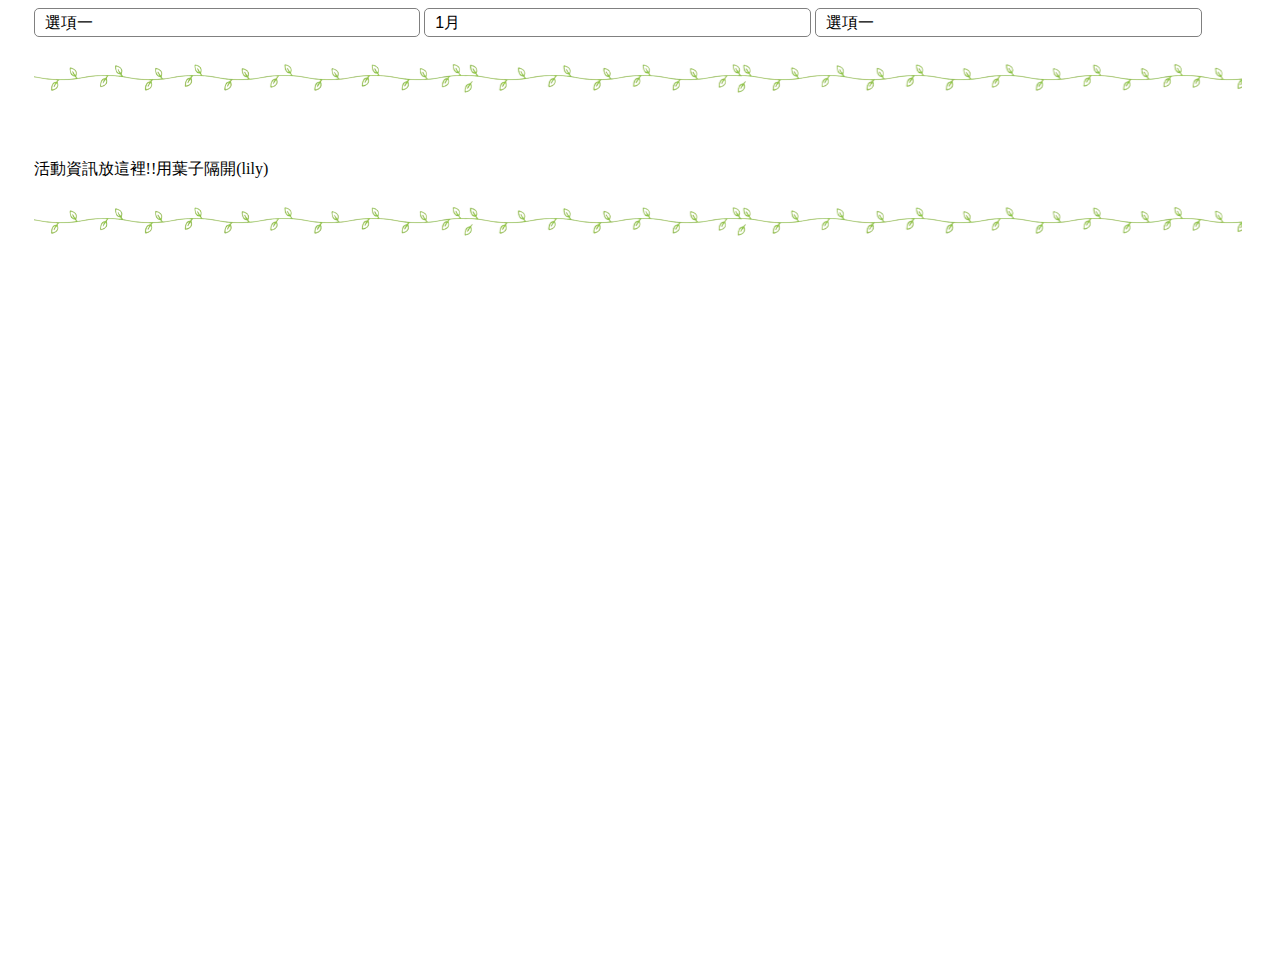
<file: SERVICE/ser_act.html>
<!DOCTYPE html>
<html lang="en">

<head>
    <meta charset="UTF-8">
    <meta http-equiv="X-UA-Compatible" content="IE=edge">
    <meta name="viewport" content="width=device-width, initial-scale=1.0">
    <title>艾普藝森</title>
    <link rel="stylesheet" href="/css/SER_ALL.css">
</head>

<body>
    <select class="custom_select">
        <option>選項一</option>
        <option>選項二</option>
        <option>選項三</option>
    </select>
    <select name="month" class="custom_select">
    </select>
    <select class="custom_select">
        <option>選項一</option>
        <option>選項二</option>
        <option>選項三</option>
    </select>
    <p class="serleaf"></p>
    <section>
        活動資訊放這裡!!用葉子隔開(lily)
    </section>
    <p class="serleaf"></p>
    <script src="/vendors/jquery/jquery-3.6.0.min.js"></script>
    <script src="/js/index.js"></script>
    <script src="/js/ser_act.js"></script>
</body>

</html>
</file>
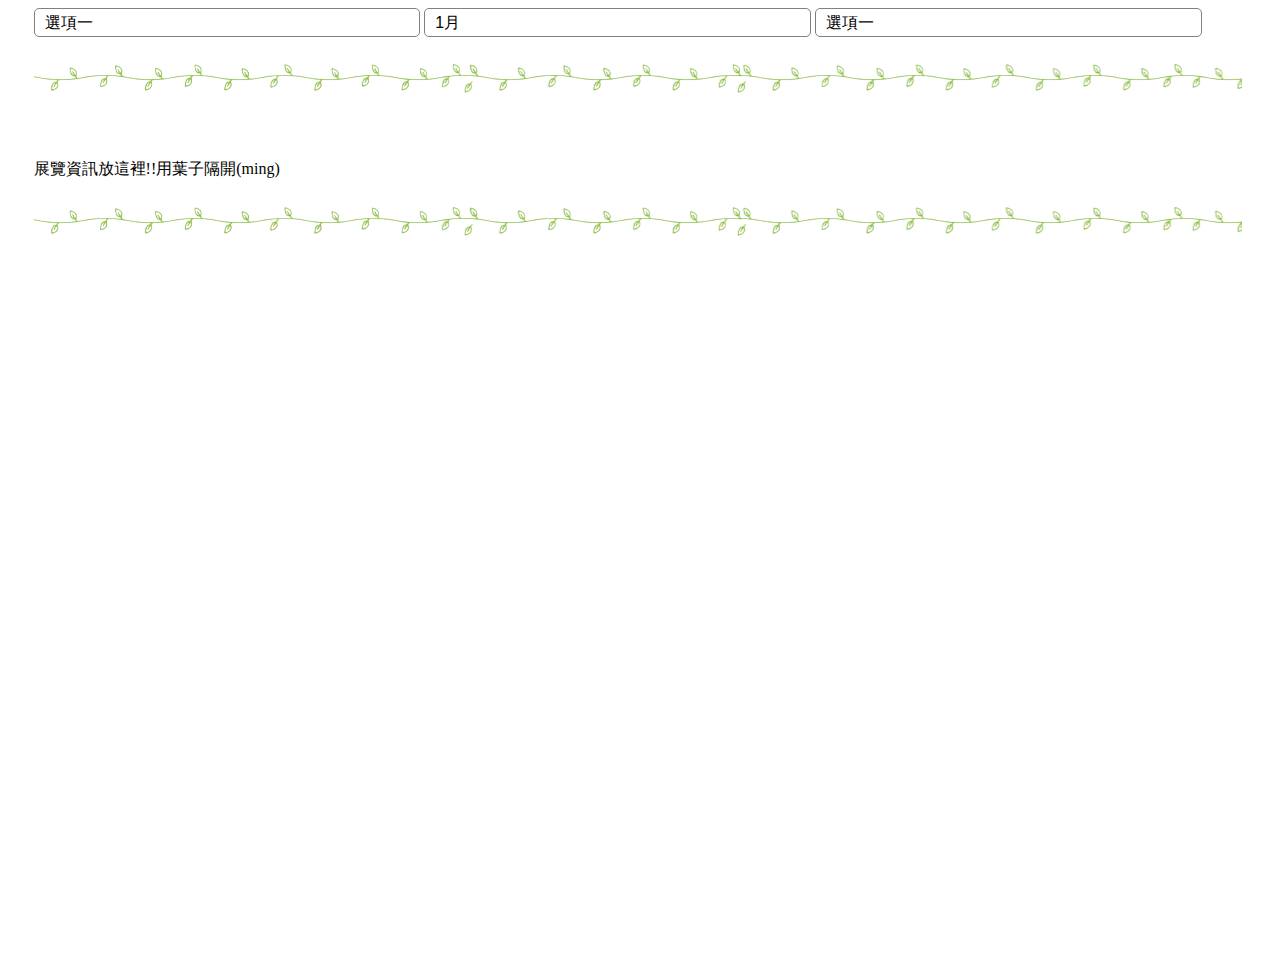
<file: SERVICE/ser_exh.html>
<!DOCTYPE html>
<html lang="en">

<head>
    <meta charset="UTF-8">
    <meta http-equiv="X-UA-Compatible" content="IE=edge">
    <meta name="viewport" content="width=device-width, initial-scale=1.0">
    <title>Document</title>
    <link rel="stylesheet" href="/css/SER_ALL.css">
</head>

<body>
    <!DOCTYPE html>
    <html lang="en">

    <head>
        <meta charset="UTF-8">
        <meta http-equiv="X-UA-Compatible" content="IE=edge">
        <meta name="viewport" content="width=device-width, initial-scale=1.0">
        <title>艾普藝森</title>
        <link rel="stylesheet" href="/css/SER_ALL.css">
    </head>

    <body>
        <select class="custom_select">
            <option>選項一</option>
            <option>選項二</option>
            <option>選項三</option>
        </select>
        <select name="month" class="custom_select">
        </select>
        <select class="custom_select">
            <option>選項一</option>
            <option>選項二</option>
            <option>選項三</option>
        </select>
        <p class="serleaf"></p>
        <section>
            展覽資訊放這裡!!用葉子隔開(ming)
        </section>
        <p class="serleaf"></p>
        <script src="/vendors/jquery/jquery-3.6.0.min.js"></script>
        <script src="/js/index.js"></script>
        <script src="/js/ser_act.js"></script>
    </body>

    </html>
</body>

</html>
</file>
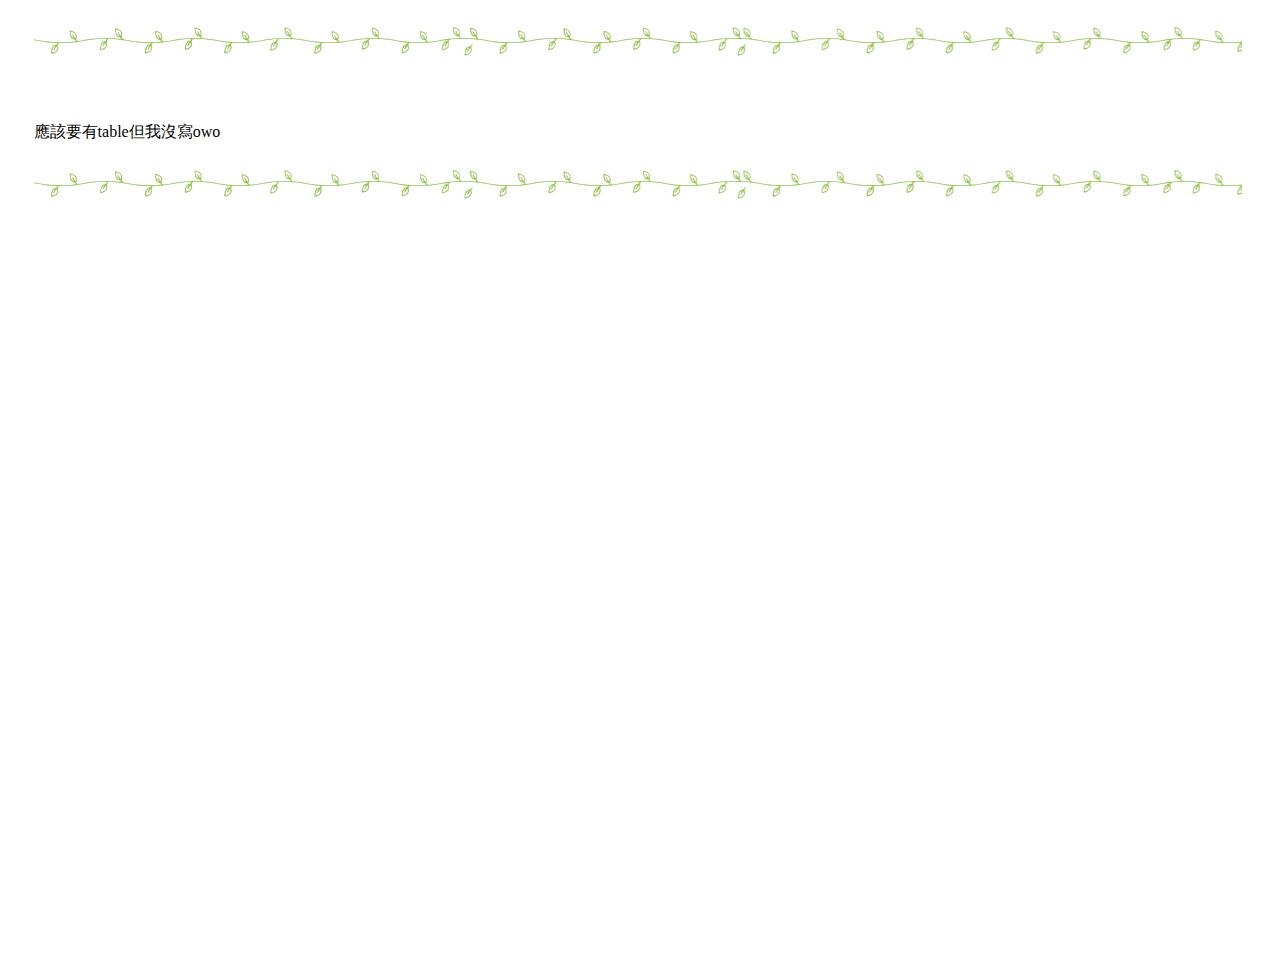
<file: SERVICE/ser_msg.html>
<!DOCTYPE html>
<html lang="en">

<head>
    <meta charset="UTF-8">
    <meta http-equiv="X-UA-Compatible" content="IE=edge">
    <meta name="viewport" content="width=device-width, initial-scale=1.0">
    <title>Document</title>
    <link rel="stylesheet" href="/css/SER_ALL.css">
</head>

<body>
    <!DOCTYPE html>
    <html lang="en">

    <head>
        <meta charset="UTF-8">
        <meta http-equiv="X-UA-Compatible" content="IE=edge">
        <meta name="viewport" content="width=device-width, initial-scale=1.0">
        <title>艾普藝森</title>
        <link rel="stylesheet" href="/css/SER_ALL.css">
    </head>

    <body>

        <p class="serleaf"></p>
        <section>
            應該要有table但我沒寫owo
        </section>
        <p class="serleaf"></p>
        <script src="/vendors/jquery/jquery-3.6.0.min.js"></script>
        <script src="/js/index.js"></script>
        <script src="/js/ser_act.js"></script>
    </body>

    </html>
</body>

</html>
</file>
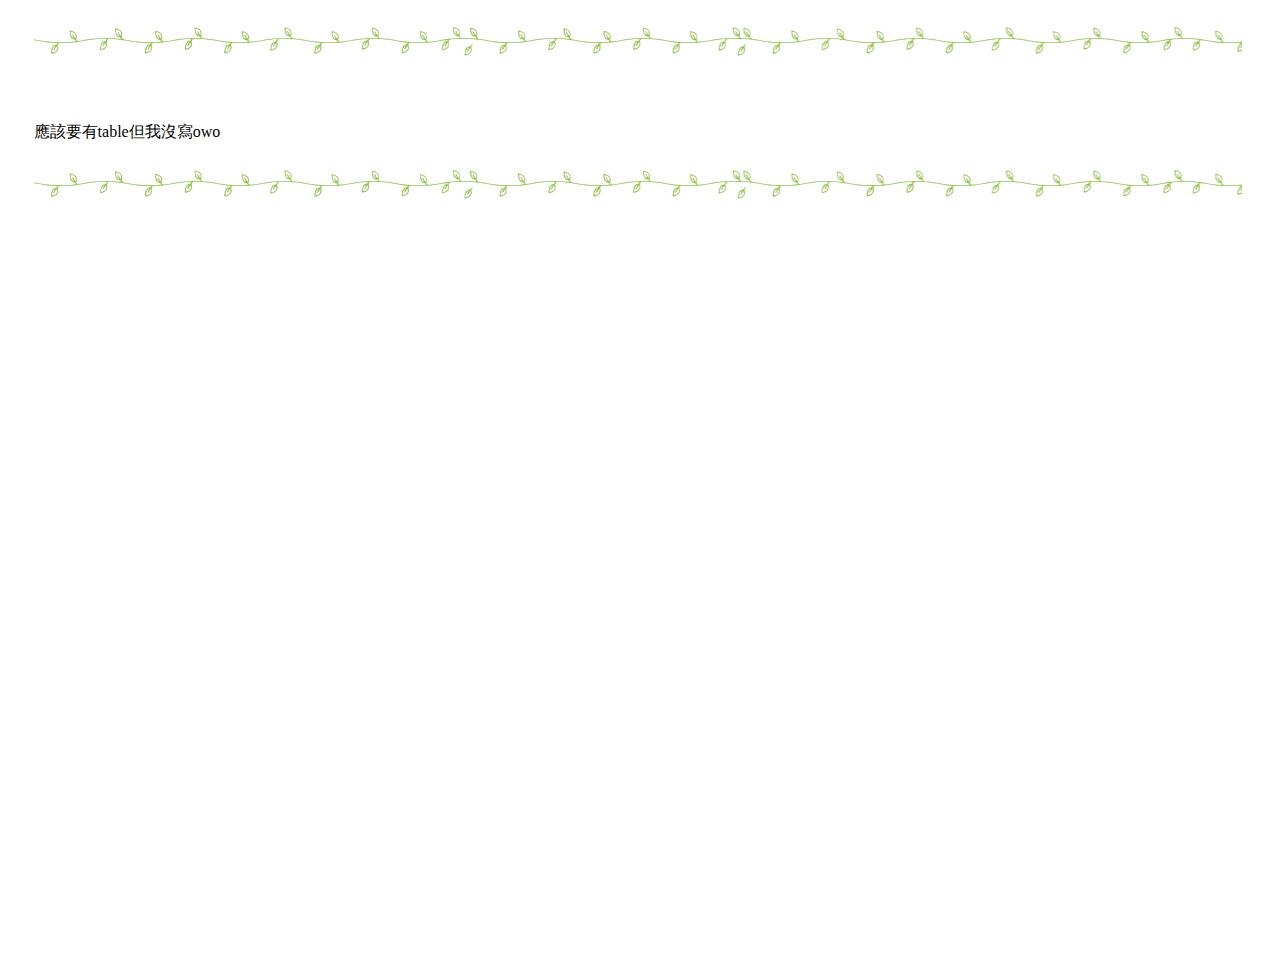
<file: SERVICE/ser_pro.html>
<!DOCTYPE html>
<html lang="en">

<head>
    <meta charset="UTF-8">
    <meta http-equiv="X-UA-Compatible" content="IE=edge">
    <meta name="viewport" content="width=device-width, initial-scale=1.0">
    <title>Document</title>
    <link rel="stylesheet" href="/css/SER_ALL.css">
</head>

<body>
    <!DOCTYPE html>
    <html lang="en">

    <head>
        <meta charset="UTF-8">
        <meta http-equiv="X-UA-Compatible" content="IE=edge">
        <meta name="viewport" content="width=device-width, initial-scale=1.0">
        <title>Document</title>
        <link rel="stylesheet" href="/css/SER_ALL.css">
    </head>

    <body>
        <!DOCTYPE html>
        <html lang="en">

        <head>
            <meta charset="UTF-8">
            <meta http-equiv="X-UA-Compatible" content="IE=edge">
            <meta name="viewport" content="width=device-width, initial-scale=1.0">
            <title>艾普藝森</title>
            <link rel="stylesheet" href="/css/SER_ALL.css">
        </head>

        <body>

            <p class="serleaf"></p>
            <section>
                應該要有table但我沒寫owo
            </section>
            <p class="serleaf"></p>
            <script src="/vendors/jquery/jquery-3.6.0.min.js"></script>
            <script src="/js/index.js"></script>
            <script src="/js/ser_act.js"></script>
        </body>

        </html>
    </body>

    </html>
</body>

</html>
</file>
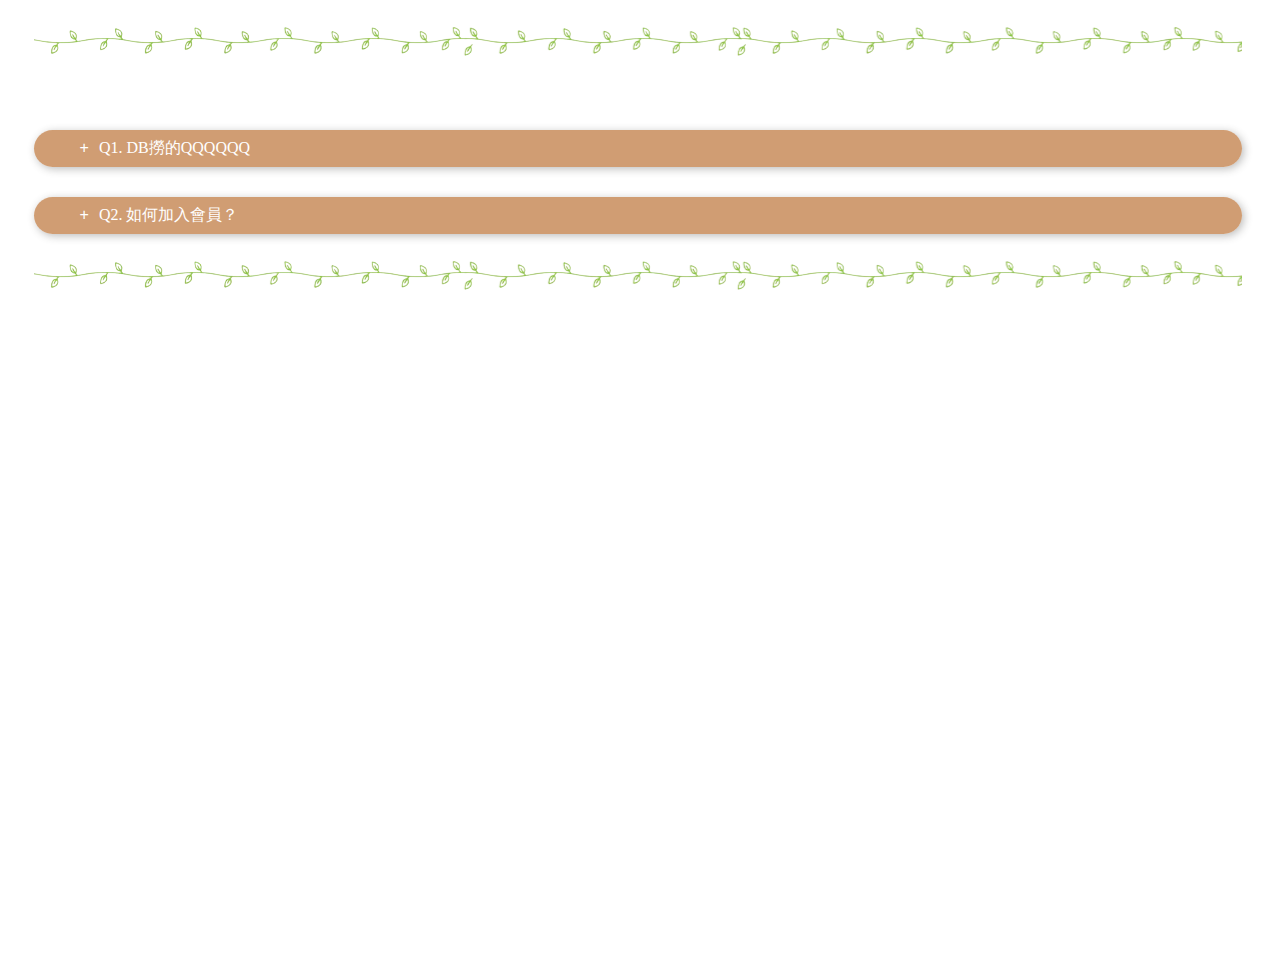
<file: SERVICE/ser_qna.html>
<!DOCTYPE html>
<html lang="en">

<head>
    <meta charset="UTF-8">
    <meta http-equiv="X-UA-Compatible" content="IE=edge">
    <meta name="viewport" content="width=device-width, initial-scale=1.0">
    <title>Document</title>
    <link rel="stylesheet" href="/css/SER_ALL.css">
</head>

<body>
    <!DOCTYPE html>
    <html lang="en">

    <head>
        <meta charset="UTF-8">
        <meta http-equiv="X-UA-Compatible" content="IE=edge">
        <meta name="viewport" content="width=device-width, initial-scale=1.0">
        <title>Document</title>
        <link rel="stylesheet" href="/css/SER_ALL.css">
    </head>

    <body>
        <!DOCTYPE html>
        <html lang="en">

        <head>
            <meta charset="UTF-8">
            <meta http-equiv="X-UA-Compatible" content="IE=edge">
            <meta name="viewport" content="width=device-width, initial-scale=1.0">
            <title>艾普藝森</title>
            <link rel="stylesheet" href="/css/SER_ALL.css">
        </head>

        <body>
            <p class="serleaf"></p>
            <section>
                <ul class="list">
                    <li>
                        <a class="link_title" href="#">
                            <button type="button" class="switch_btn">
                        <span class="-plus">+</span><span class="-minus">-</span>
                        </button> Q1. DB撈的QQQQQQ
                        </a>
                        <div class="inner_block">
                            A1. DB撈的AAAA
                        </div>
                    </li>
                    <li>
                        <a class="link_title" href="#">
                            <button type="button" class="switch_btn">
                        <span class="-plus">+</span><span class="-minus">-</span>
                        </button> Q2. 如何加入會員？
                        </a>
                        <div class="inner_block">
                            A2. 加入會員須經由書面方式加入會員須經由書面方式加入會員須經由書面方式加入會員須經由書面方式加入會員須經由書面方式
                        </div>
                    </li>
                </ul>
            </section>
            <p class="serleaf"></p>
            <script src="/vendors/jquery/jquery-3.6.0.min.js"></script>
            <script src="/js/index.js"></script>
            <script src="/js/serqna.js"></script>
        </body>

        </html>
    </body>

    </html>
</body>

</html>
</file>
<file: css/SER_ALL.css>
html {
    overflow: -moz-hidden-unscrollable;
    height: 100%;
}

body::-webkit-scrollbar {
    display: none;
}

body {
    -ms-overflow-style: none;
    height: 100%;
    padding: 0% 2% 5% 2%;
    width: calc(93% + 18px);
    overflow: auto;
}

select.custom_select {
    /* 清除掉預設外觀 */
    appearance: none;
    outline: none;
    background: none;
    border: 1px solid gray;
    width: 32%;
    padding: 5px 10px;
    background-image: url("https://img.icons8.com/android/24/000000/down.png");
    background-repeat: no-repeat;
    background-size: 12px;
    background-position: right 8px center;
    cursor: pointer;
    font-size: 1rem;
    border-radius: 5px;
}

.serleaf {
    /* border: 1px solid olivedrab; */
    height: 10%;
    background-image: url(/img/greenleaf_long.png);
    background-repeat: no-repeat;
}

ul.list {
    margin: 24px 0 0 0;
    padding: 0;
    list-style: none;
}

ul.list>li {
    margin-bottom: 30px;
}

ul.list>li:last-child {
    margin-bottom: 0;
}

ul.list>li>a.link_title {
    display: block;
    /* width: 100%; */
    color: white;
    background-color: #c78b5ad8;
    box-shadow: 2px 2px 8px 0 rgba(56, 55, 53, 0.33);
    border-radius: 26px;
    padding: 8px 40px;
    text-decoration: none;
    font-size: 16px;
    font-weight: normal;
}

ul.list>li>a.link_title::after {
    content: "";
    display: block;
    clear: both;
}

ul.list>li>a.link_title button.switch_btn {
    /* float: right; */
    display: inline-block;
    background: none;
    border: 0;
    outline: none;
    color: white;
    font-size: 16px;
}

ul.list>li>a.link_title button.switch_btn span.-minus {
    display: none;
}

ul.list>li>div.inner_block {
    font-size: 14px;
    color: #4a4a4a;
    margin-top: 8px;
    padding: 0 40px;
    line-height: 1.6;
    display: none;
}

ul.list>li.-on>a.link_title button.switch_btn span.-plus {
    display: none;
}

ul.list>li.-on>a.link_title button.switch_btn span.-minus {
    display: inline-block
}
</file>
